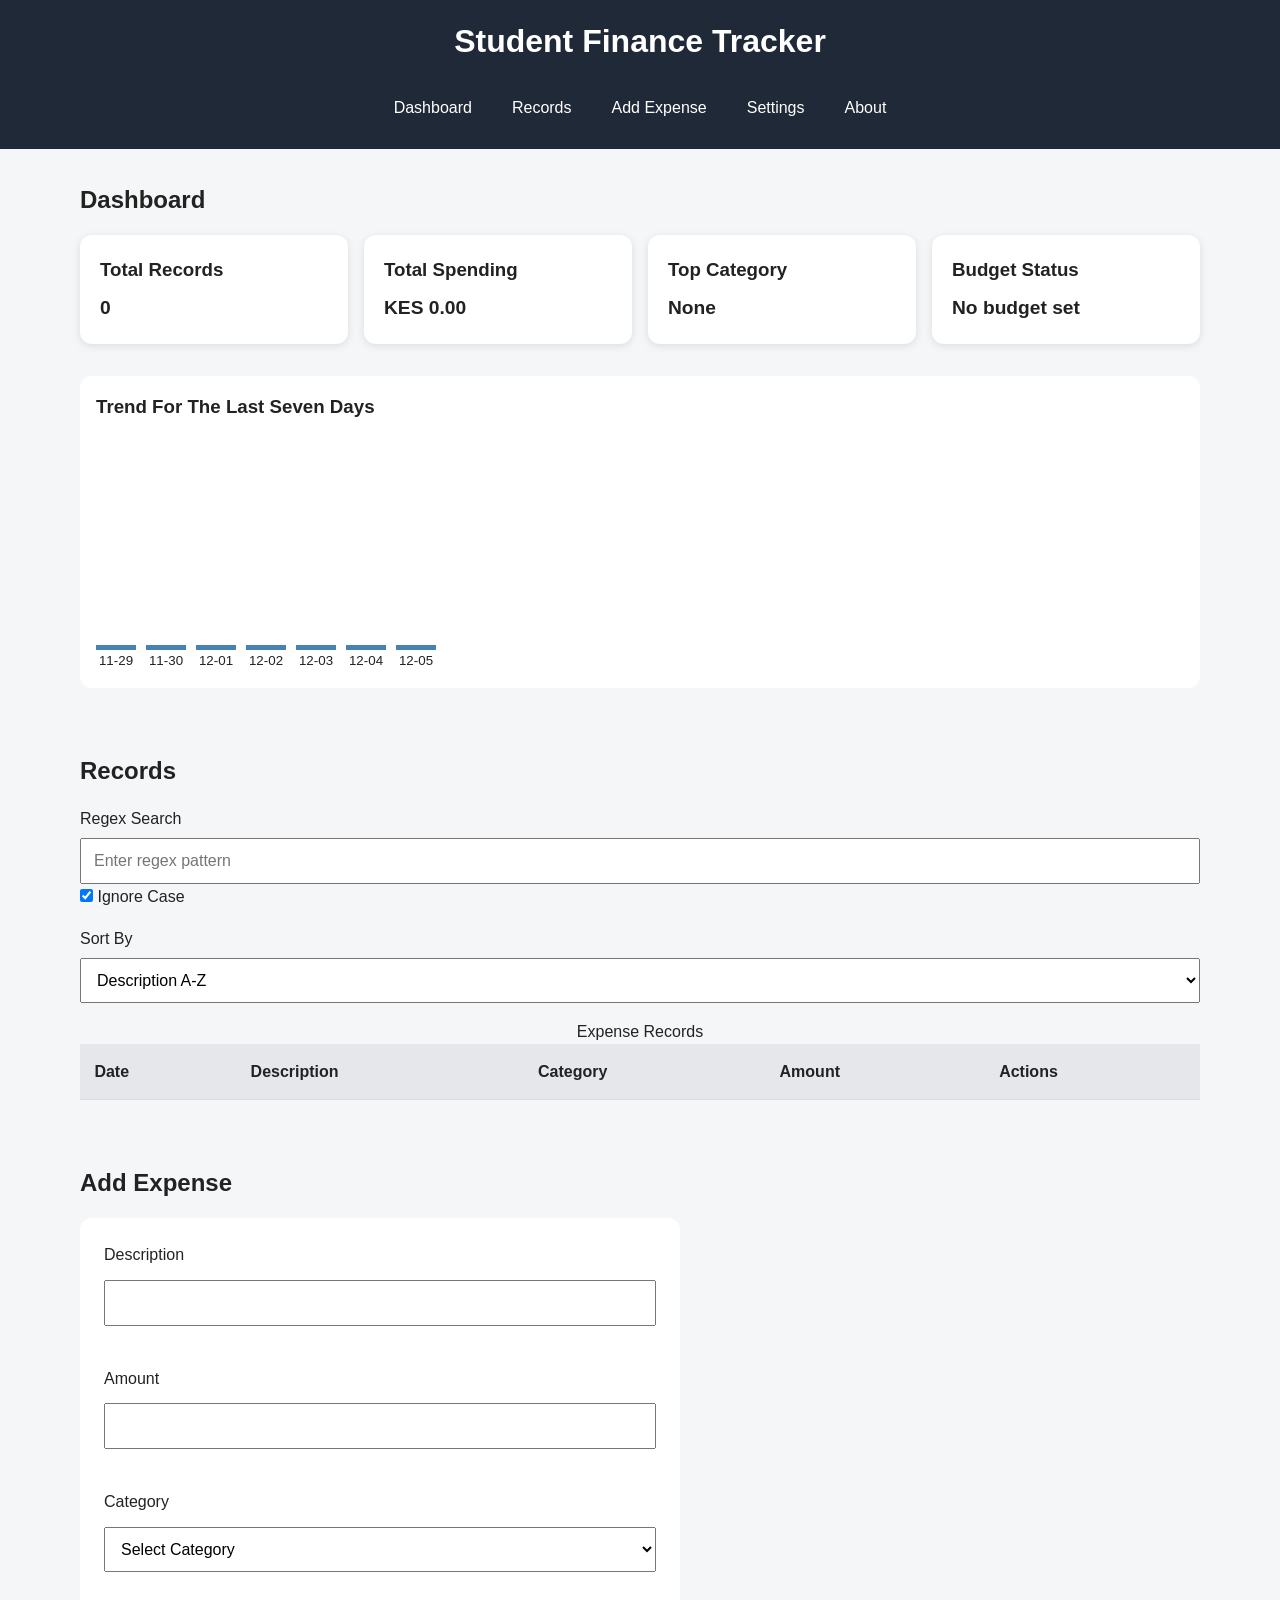
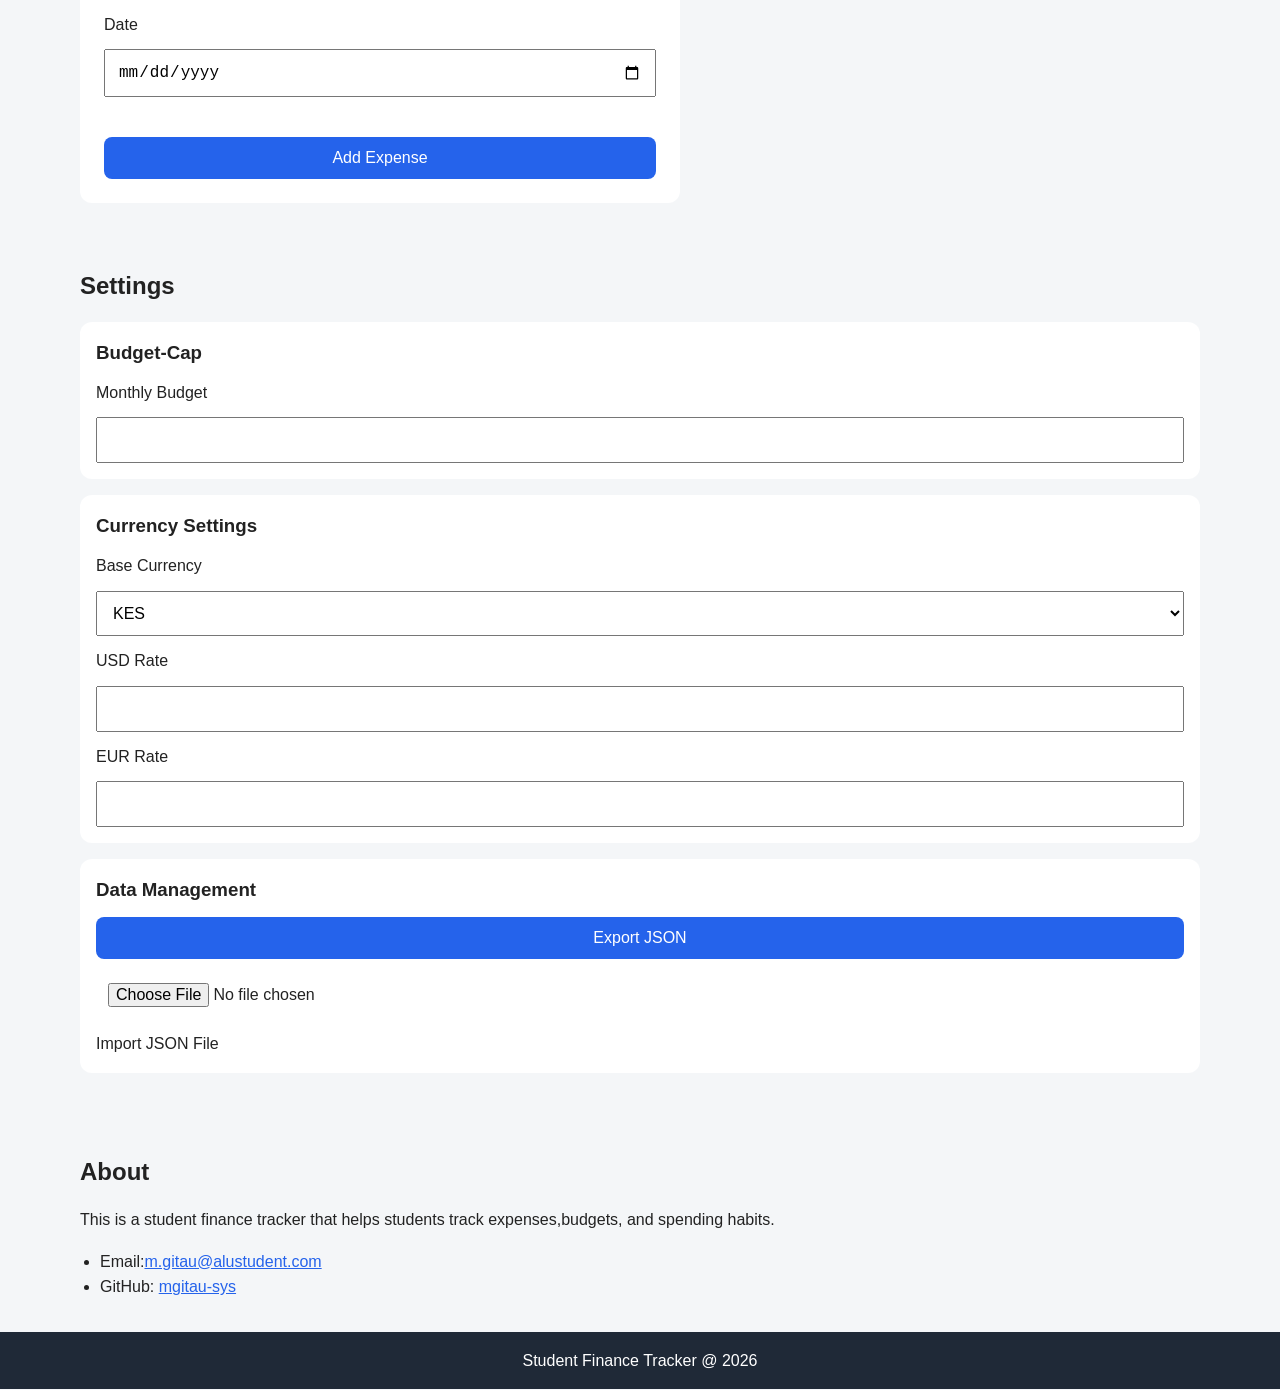
<file: index.html>
<!DOCTYPE html>
<html lang = "en">
    <head>
        <meta charset="UTF-8">
        <meta name="viewport" content="width=device-width, initial-scale=1.0">
        <title>Student Finance Tracker</title>
         
        <link rel="stylesheet" href="styles/main.css"> 
        <link rel="stylesheet" href="styles/layout.css">
        <link rel="stylesheet" href="styles/components.css">
    </head>
    <body>
        <a href="#main-content" class="skip-link">Skip to content</a>
        <header>
            <h1>Student Finance Tracker</h1>
            <nav aria-label="Main navigation">
                <ul>
                    <li><a href="#Dashboard">Dashboard</a></li>
                    <li><a href="#Records">Records</a></li>
                    <li><a href="#Add-Expense">Add Expense</a></li>
                    <li><a href="#Settings">Settings</a></li>
                    <li><a href="#About">About</a></li>
                </ul>
            </nav>
        </header>

        <main id="main-content">
            <!--Dashboard-->
            <section id="Dashboard" class="section">
                <h2>Dashboard</h2>
                <div class="stats-container">
                    <div class="card">
                        <h3>Total Records</h3>
                        <p id="total-records">0</p>
                    </div>

                    <div class="card">
                        <h3>Total Spending</h3>
                        <p id="total-spending">KES 0</p>
                    </div>

                    <div class="card">
                        <h3>Top Category</h3>
                        <p id="top-category">None</p>
                    </div>

                    <div class="card">
                        <h3>Budget Status</h3>
                        <p id="budget-status">No budget set</p>
                    </div>
                </div>
                <div class="trend-chart">
                    <h3>Trend For The Last Seven Days</h3>
                    <div id="chart-container"></div>
                </div>
                
                <div id="budget-message" role="status" aria-live="polite"></div>
                <div id="budget-alert" aria-live="assertive"></div>
            </section>

            <!--Records-->
            <section id="Records" class="section">
                <h2>Records</h2>
            
                <div class="search-controls">
                    <label for="search-pattern">Regex Search</label>
                    <input type="text" id="search-pattern" placeholder="Enter regex pattern">
                
                    <input type="checkbox" id="ignore-case" checked>
                    <label for="ignore-case">Ignore Case</label>
                
                <p id="search-error" role="alert"></p>
            </div>
            <div class="sort-select">
                <label for="sort-select">Sort By</label>

                <select id="sort-select">
                    <option value="description-asc">Description A-Z</option>
                    <option value="description-desc">Description Z-A</option>
                    <option value="amount-asc">Amount Low-High</option>
                    <option value="amount-desc">Amount High-Low</option>
                    <option value="date-asc">Date Old-New</option>
                    <option value="date-desc">Date New-Old</option>
                </select>
            </div>
                <!--table -->
                <div class="table-container">
                    <table>
                        <caption>Expense Records</caption>
                    <thead>
                        <tr>
                            <th scope="col">Date</th>
                            <th scope="col">Description</th>
                            <th scope="col">Category</th>
                            <th scope="col">Amount</th>
                            <th scope="col">Actions</th>
                        </tr>
                    </thead>

                    <tbody id="expense-list">
                    </tbody>
                </table>
                </div>
            </section>

            <!--Add Expense-->
            <section id="Add-Expense" class="section">
                <h2>Add Expense</h2>

                <form id="expense-form">
                    <input type="hidden" id="expense-id">
                
                    <label for="description">Description</label>
                    <input type="text" id="description" required>

                    <small id="description-error" class="error-message"></small>

                    <label for="amount">Amount</label>
                    <input type="text" id="amount" required>

                    <small id="amount-error" class="error-message"></small>

                    <label for="category">Category</label>
                    
                
                    <select id="category" required>
                        <option value="">Select Category</option>
                        <option>Food</option>
                        <option>Books</option>
                        <option>Transport</option>
                        <option>Entertainment</option>
                        <option>Fees</option>
                        <option>Others</option>   
                    </select>
                    <small id="category-error" class="error-message"></small>

                    <label for="date">Date</label>
                    <input type="date" id="date" required>
                    <small id="date-error" class="error-message"></small>

                    <button type="submit" id="submit-btn">Add Expense</button>

                </form>
            </section>

            <!--Settings-->
            <section id="Settings" class="section">
                <h2>Settings</h2>
                <!--budget -->
                <div class="settings-group">
                    <h3>Budget-Cap</h3>
                    <label for="budget-cap">Monthly Budget</label>
                    <input type="number" id="budget-cap" min="0">
                </div>
                <!--Currency -->
                <div class="settings-group">
                    <h3>Currency Settings</h3>
                    <label for="base-currency">Base Currency</label>
                    <select id="base-currency">
                        <option value="KES">KES</option>
                        <option value="USD">USD</option>
                        <option value="EUR">EUR</option>
                    </select>
                    <label for="usd-rate">USD Rate</label>
                    <input type="number" step="0.0001" id="usd-rate">
                    <label for="eur-rate">EUR Rate</label>
                    <input type="number" step="0.0001" id="eur-rate">

                </div>
                <!--Import Export-->
                <div class="settings-group">
                    <h3>Data Management</h3>
                    <button id="export-btn" type="button">Export JSON</button>
                    <input type="file" id="import-file" accept=".json">
                    <label for="import-file">Import JSON File</label>
                </div>

            </section>

            <!--About-->
            <section id="About" class="section">
                <h2>About</h2>
                 <p>
                    This is a student finance tracker that helps students
                    track expenses,budgets, and spending habits.
                 </p>
                 <ul>
                    <li>Email:<a href="mailto:m.gitau@alustudent.com">m.gitau@alustudent.com</a></li>
                    <li>GitHub: <a href="https://github.com/mgitau-sys">mgitau-sys</a></li>
                 </ul>
            </section>
        </main>

        <footer>
            <p>
                Student Finance Tracker @ 2026
      </p>
        </footer>
        <script type="module" src="scripts/main.js"></script>
    </body>
</html>
</file>
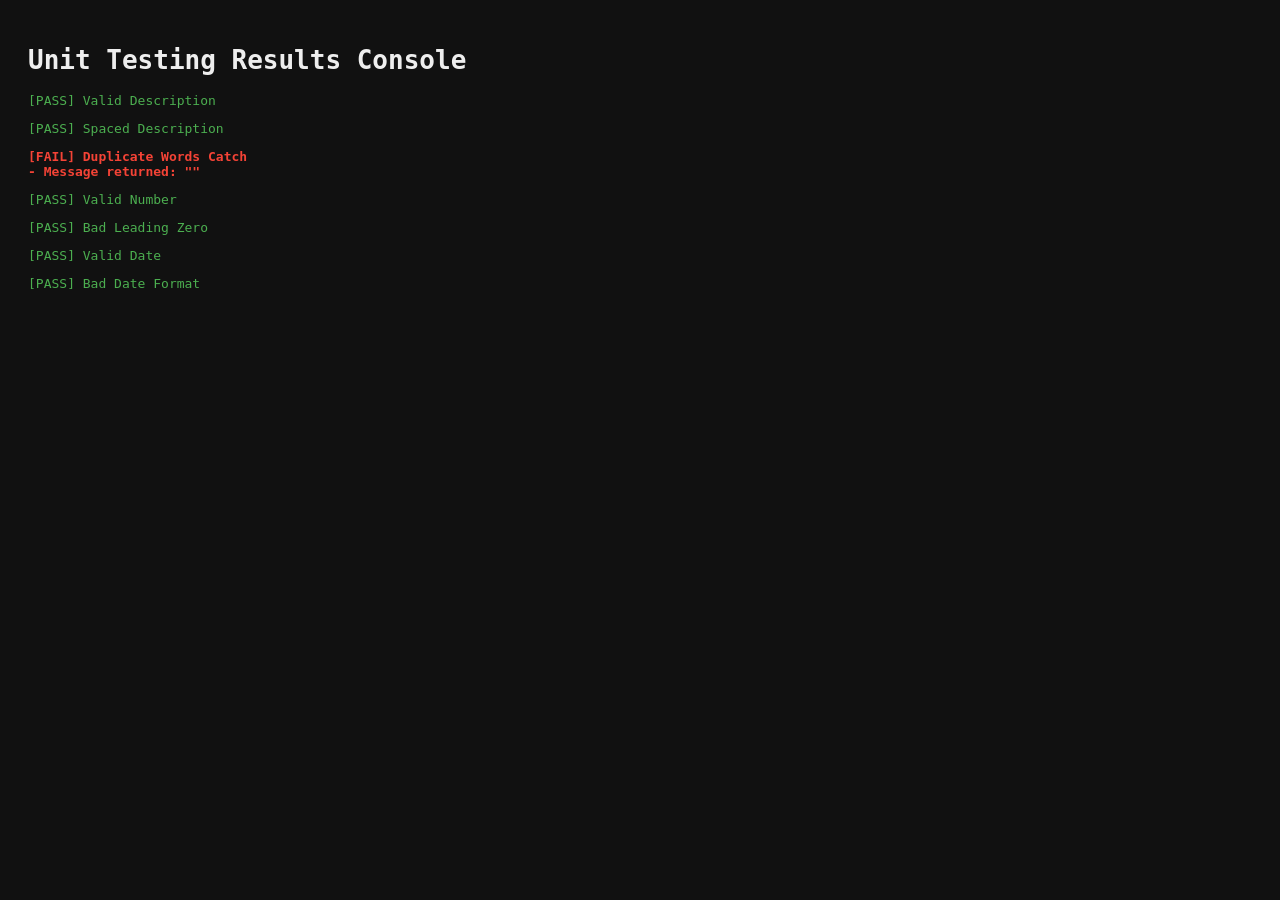
<file: tests.html>
<!DOCTYPE html>
<html lang="en">
<head>
    <meta charset="UTF-8">
    <title>Validation Engine Test Matrix</title>
    <style>
        body { font-family: monospace; background: #111; color: #eee; padding: 20px; }
        .pass { color: #4CAF50; }
        .fail { color: #f44336; font-weight: bold; }
    </style>
</head>
<body>
    <h1>Unit Testing Results Console</h1>
    <div id="logs"></div>

    <script type="module">
        import { validateDescription, validateAmount, validateDate, validateCategory } from './scripts/validators.js';

        const logs = document.getElementById('logs');

        function runTest(testName, result, expectedValid) {
            const p = document.createElement('p');
            if (result.valid === expectedValid) {
                p.className = 'pass';
                p.innerText = `[PASS] ${testName}`;
            } else {
                p.className = 'fail';
                p.innerText = `[FAIL] ${testName}
                 - Message returned: "${result.message}"`;
            }
            logs.appendChild(p);
        }

        // Run custom checks
        runTest("Valid Description", validateDescription("Ice cream"), true);
        runTest("Spaced Description", validateDescription("  bike riding "), false);
        runTest("Duplicate Words Catch", validateDescription("Ice cream Ice cream"), false);
        
        runTest("Valid Number", validateAmount("120.50"), true);
        runTest("Bad Leading Zero", validateAmount("045.50"), false);
        
        runTest("Valid Date", validateDate("2026-06-19"), true);
        runTest("Bad Date Format", validateDate("19/06/2026"), false);
    </script>
</body>
</html>
</file>
<file: styles/main.css>
* {
    margin: 0;
    padding: 0;
    box-sizing: border-box;
}

html {
    scroll-behavior: smooth;
}

body {
    font-family: Arial, Helvetica, sans-serif;
    line-height: 1.6;
    background-color: #f4f6f8;
    color: #222;
}

.skip-link {
    position: absolute;
    left: -9999px;
    top: 0;
}

.skip-link:focus {
    left: 1rem;
    top: 1rem;
    background: #000;
    color: #fff;
    padding: 0.75rem;
    z-index: 1000;
}

:focus {
    outline: 3px solid #005fcc;
    outline-offset: 3px;
}
</file>
<file: styles/layout.css>
/* Core Section Spacing Configuration */
.section {
    padding: 2rem 1rem;
}

.stats-container {
    display: grid;
    gap: 1rem;
}

.table-container {
    overflow-x: auto;
}

/* =====================
   TABLET (768px+)
===================== */
@media (min-width: 768px) {

    nav ul {
        display: flex;
        justify-content: center;
        gap: 1rem;
    }

    .stats-container {
        grid-template-columns: repeat(2, 1fr);
    }

    form {
        max-width: 600px;
    }
}

/* =====================
   DESKTOP (1024px+)
===================== */
@media (min-width: 1024px) {

    main {
        width: 90%;
        max-width: 1200px;
        margin: auto;
    }

    .stats-container {
        grid-template-columns: repeat(4, 1fr);
    }
}
</file>
<file: styles/components.css>
/* =====================
   HEADER
===================== */
header {
    background-color: #1f2937;
    color: white;
    padding: 1rem;
}

header h1 {
    text-align: center;
    margin-bottom: 1rem;
}

nav ul {
    list-style: none;
}

nav a {
    display: block;
    color: white;
    text-decoration: none;
    padding: 0.75rem;
    border-radius: 0.5rem;
}

nav a:hover,
nav a:focus {
    background-color: #374151;
}

.section h2 {
    margin-bottom: 1rem;
}

/* =====================
   DASHBOARD / CARDS
===================== */
.card {
    background: white;
    padding: 1.25rem;
    border-radius: 0.75rem;
    box-shadow: 0 2px 8px rgba(0,0,0,0.1);
    transition: transform 0.3s ease;
}

.card:hover {
    transform: translateY(-4px);
}

.card h3 {
    margin-bottom: 0.5rem;
}

.card p {
    font-size: 1.2rem;
    font-weight: bold;
}

.trend-chart {
    margin-top: 2rem;
    background: white;
    padding: 1rem;
    border-radius: 0.75rem;
}

/* =====================
   SEARCH & SORT
===================== */
.search-controls,
.sort-select {
    margin-bottom: 1rem;
}

.search-controls input[type="text"],
.sort-select select {
    width: 100%;
    padding: 0.75rem;
    margin-top: 0.4rem;
}

/* =====================
   TABLE
===================== */
table {
    width: 100%;
    border-collapse: collapse;
    background: white;
}

th,
td {
    padding: 0.9rem;
    text-align: left;
    border-bottom: 1px solid #ddd;
}

th {
    background-color: #e5e7eb;
}

tbody tr:hover {
    background-color: #f9fafb;
}

/* =====================
   FORM
===================== */
form {
    background: white;
    padding: 1.5rem;
    border-radius: 0.75rem;
    display: flex;
    flex-direction: column;
    gap: 0.75rem;
}

input,
select,
button {
    padding: 0.75rem;
    font-size: 1rem;
}

.error-message {
    color: #c62828;
    min-height: 1rem;
}

button {
    border: none;
    border-radius: 0.5rem;
    cursor: pointer;
    background-color: #2563eb;
    color: white;
    transition: background-color 0.3s ease;
}

button:hover {
    background-color: #1d4ed8;
}

/* =====================
   SETTINGS
===================== */
.settings-group {
    background: white;
    padding: 1rem;
    margin-bottom: 1rem;
    border-radius: 0.75rem;
    display: flex;
    flex-direction: column;
    gap: 0.75rem;
}

/* =====================
   ABOUT
===================== */
#About ul {
    margin-top: 1rem;
    padding-left: 1.25rem;
}

#About a {
    color: #2563eb;
}

/* =====================
   FOOTER
===================== */
footer {
    text-align: center;
    padding: 1rem;
    background-color: #1f2937;
    color: white;
}

/* =====================
   CHART COMPONENT OBJECTS
===================== */
#chart-container {
    display: flex;
    align-items: flex-end;
    gap: 10px;
    height: 250px;
}

.chart-bar {
    display: flex;
    flex-direction: column;
    align-items: center;
}

.bar {
    width: 40px;
    background: steelblue;
}
/* Accessible search styling match highlighting */
mark {
    background-color: #fff3cd !important;
    color: #856404 !important;
    padding: 0.1rem 0.2rem;
    border-radius: 2px;
}
</file>
